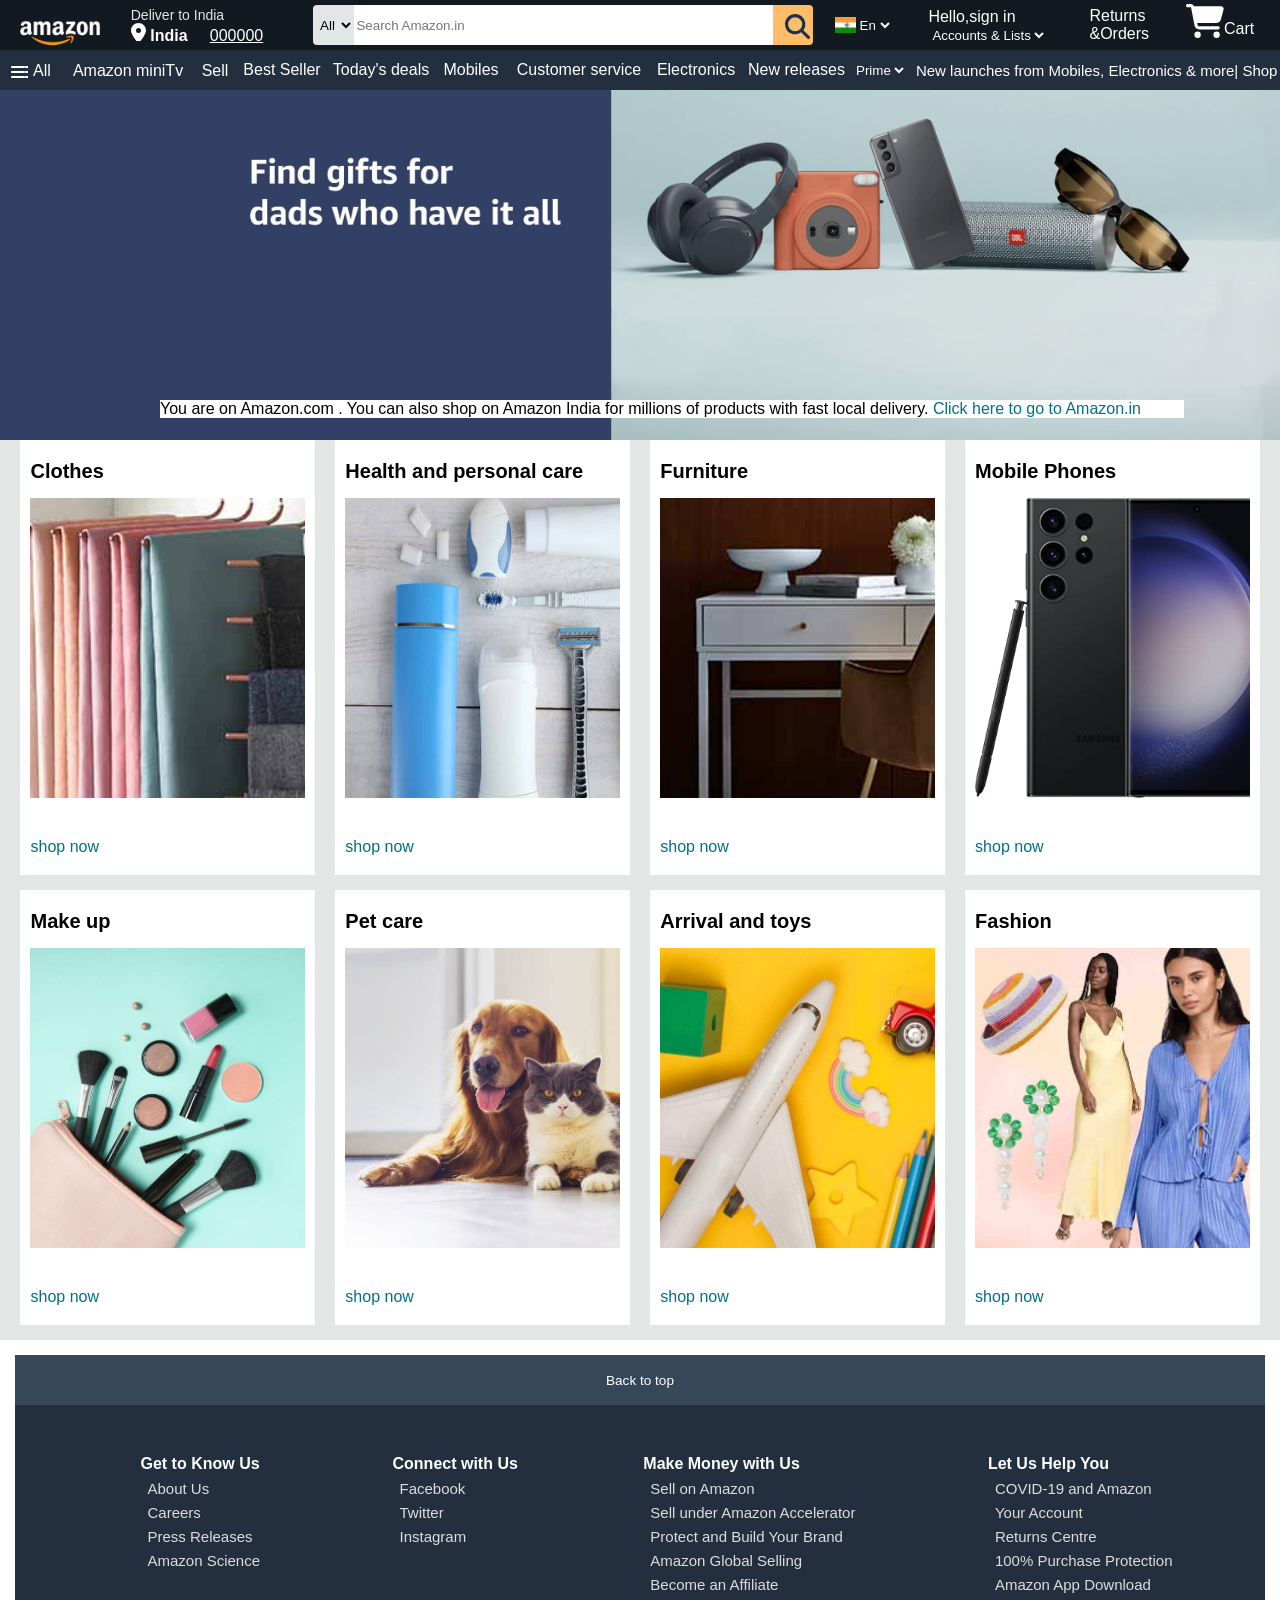
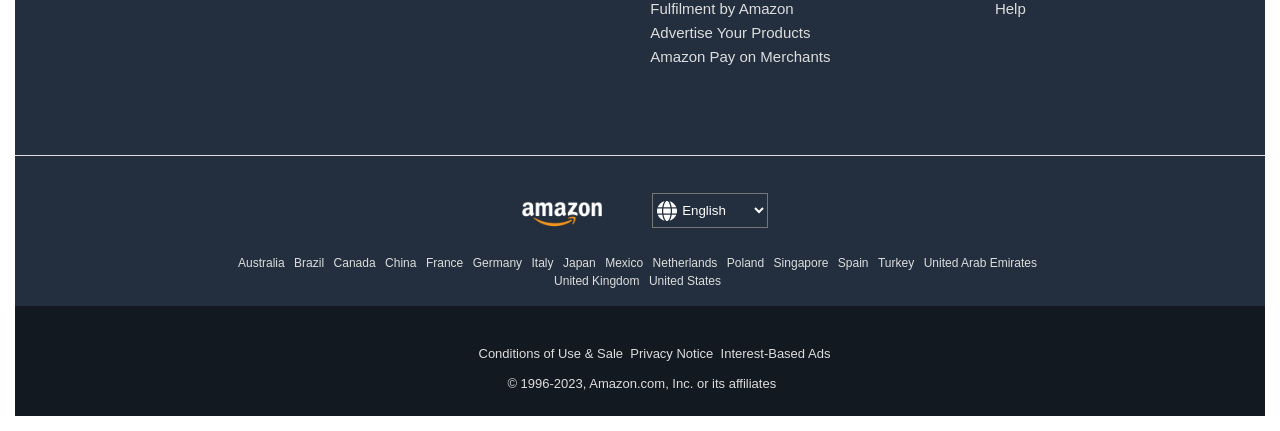
<file: index.html>
<!DOCTYPE html>
<html lang="en">
  <head>
    <link rel="stylesheet" href="styles.css" />
    <title>Amazon</title>
  </head>

  <body>
    <header>
      <div class="navbar">
        <div id="border" class="nav-logo">
          <div class="logo"></div>
        </div>
        <div id="border" class="nav-adress">
          <div class="adress">
            <p id="adress-p">Deliver to India</p>
            <div style="display: inline-block" class="adress-logo"></div>
            <p style="display: inline-block">
              <b style="color: white">India</b>
            </p>
            <pre
              style="display: inline-block"
            >    <u style="color:white">000000</u></pre>
          </div>
        </div>

        <div class="nav-search">
          <select class="select">
            <option value="">All</option>
          </select>
          <input class="search" type="search" placeholder="Search Amazon.in" />
          <input class="search-B" type="button" />
        </div>

        <div id="border" class="nav-lang">
          <div class="lang-img"></div>
          <div class="lang">
            <select class="lang-select">
              <option>En</option>
            </select>
          </div>
        </div>

        <div id="border" class="nav-sign">
          <div class="sign">
            <a class="sign-a" href="">Hello,sign in</a>
            <select id="sign-select">
              <option>
                <a><b>Accounts & Lists</b></a>
              </option>
            </select>
          </div>
        </div>

        <div id="border" class="nav-return">
          <div class="return">
            <a id="return-a" href="#"
              >Returns <br />
              &Orders</a
            >
          </div>
        </div>

        <div id="border" class="cart">
          <div class="cart-img"></div>
          <p id="cart-p">Cart</p>
        </div>
      </div>

      <div class="panel">
        <div id="border1" class="panel-all center">
          <div class="panel-menu"></div>
          <a href="">All</a>
        </div>

        <div id="border1" class="panel-mini center">
          <a href="">Amazon miniTv</a>
        </div>

        <div id="border1" class="panel-sell center">
          <a href="">Sell</a>
        </div>

        <div id="border1" class="panel-Bestseller center">
          <a href="">Best Seller</a>
        </div>

        <div id="border1" class="panel-today-deals center">
          <a href="">Today's deals</a>
        </div>

        <div id="border1" class="panel-mobile center">
          <a href="">Mobiles</a>
        </div>

        <div id="border1" class="panel-customer-service center">
          <a href="">Customer service</a>
        </div>

        <div id="border1" class="panel-electronics center">
          <a href="">Electronics</a>
        </div>

        <div id="border1" class="panel-new center">
          <a href="">New releases</a>
        </div>

        <div id="border1" class="panel-prime center">
          <select style="color: white" id="panel-select">
            <option>Prime</option>
          </select>
        </div>

        <div id="border1" class="panel-right center">
          <a href="">New launches from Mobiles, Electronics & more| Shop now</a>
        </div>
      </div>
    </header>

    <div class="main-image">
      <div class="image"></div>
      <div class="main-image-text">
        You are on Amazon.com . You can also shop on Amazon India for millions
        of products with fast local delivery.
        <a href="#">Click here to go to Amazon.in</a>
      </div>
    </div>

    <div class="shop-section">
      <div class="boX box">
        <div class="box-content">
          <h2 style="font-size: 20px; color: black">Clothes</h2>
          <div
            style="background-image: url('source/box1_image.jpg')"
            class="box-img"
          ></div>
          shop now
        </div>
      </div>

      <div class="boX box">
        <div class="box-content">
          <h2 style="font-size: 20px; color: black">
            Health and personal care
          </h2>
          <div
            style="background-image: url('source/box2_image.jpg')"
            class="box-img"
          ></div>
          shop now
        </div>
      </div>

      <div class="boX box">
        <div class="box-content">
          <h2 style="font-size: 20px; color: black">Furniture</h2>
          <div
            style="background-image: url('source/box3_image.jpg')"
            class="box-img"
          ></div>
          shop now
        </div>
      </div>

      <div class="boX box">
        <div class="box-content">
          <h2 style="font-size: 20px; color: black">Mobile Phones</h2>
          <div
            style="background-image: url('source/box4_image.jpg')"
            class="box-img"
          ></div>
          shop now
        </div>
      </div>

      <div class="boX box">
        <div class="box-content">
          <h2 style="font-size: 20px; color: black">Make up</h2>
          <div
            style="background-image: url('source/box5_image.jpg')"
            class="box-img"
          ></div>
          shop now
        </div>
      </div>

      <div class="boX box">
        <div class="box-content">
          <h2 style="font-size: 20px; color: black">Pet care</h2>
          <div
            style="background-image: url('source/box6_image.jpg')"
            class="box-img"
          ></div>
          shop now
        </div>
      </div>

      <div class="boX box">
        <div class="box-content">
          <h2 style="font-size: 20px; color: black">Arrival and toys</h2>
          <div
            style="background-image: url('source/box7_image.jpg')"
            class="box-img"
          ></div>
          shop now
        </div>
      </div>

      <div class="boX box">
        <div class="box-content">
          <h2 style="font-size: 20px; color: black">Fashion</h2>
          <div
            style="background-image: url('source/box8_image.jpg')"
            class="box-img"
          ></div>
          shop now
        </div>
      </div>
    </div>
    <footer>
      <div class="footer-panel1 center">Back to top</div>
      <div class="footer-panel2">
        <ul>
          <h4>Get to Know Us</h4>

          <a href="">About Us</a>
          <a href="">Careers</a>
          <a href="">Press Releases</a>
          <a href="">Amazon Science</a>
        </ul>

        <ul>
          <h4>Connect with Us</h4>

          <a href="">Facebook</a>
          <a href="">Twitter</a>
          <a href="">Instagram</a>
        </ul>

        <ul>
          <h4>Make Money with Us</h4>
          <a href="">Sell on Amazon</a>
          <a href="">Sell under Amazon Accelerator</a>
          <a href="">Protect and Build Your Brand</a>
          <a href=""> Amazon Global Selling</a>
          <a href=""> Become an Affiliate</a>
          <a href="">Fulfilment by Amazon</a>
          <a href="">Advertise Your Products</a>
          <a href="">Amazon Pay on Merchants</a>
        </ul>

        <ul>
          <h4>Let Us Help You</h4>
          <a href="">COVID-19 and Amazon</a>
          <a href="">Your Account</a>
          <a href="">Returns Centre</a>
          <a href="">100% Purchase Protection</a>
          <a href="">Amazon App Download</a>
          <a href="">Help</a>
        </ul>
      </div>

      <div class="footer-panel3">
        <div class="upper-panel3">
          <div class="footer-panel-logo"></div>
          <div class="footer-panel-language">
            <div class="global-logo"></div>
            <select id="footer-language-select">
              <option>English</option>
            </select>
          </div>
        </div>

        <div class="panel-la">
          <a href=""> Australia</a>
          <a href="">Brazil</a>
          <a href="">Canada</a>
          <a href="">China</a>
          <a href="">France</a>
          <a href="">Germany</a>
          <a href="">Italy</a>
          <a href="">Japan</a>
          <a href="">Mexico</a>
          <a href="">Netherlands</a>
          <a href="">Poland</a>
          <a href="">Singapore</a>
          <a href="">Spain</a>
          <a href="">Turkey</a>
          <a href="">United Arab Emirates</a>
          <br />
          <a href="">United Kingdom</a>
          <a href="">United States</a>
        </div>
      </div>

      <div class="footer-panel4">
        <pre>         Conditions of Use & Sale  Privacy Notice  Interest-Based Ads <br> 
 © 1996-2023, Amazon.com, Inc. or its affiliates</pre>
      </div>
    </footer>
  </body>
</html>
</file>
<file: styles.css>
* {
  margin: 0;
  font-family: Arial, Helvetica, sans-serif;
  border: border-box;
}

.navbar {
  height: 50px;
  background-color: #131921;
  display: flex;
  align-items: center;
  justify-content: space-evenly;
}

.nav-logo {
  height: 41px;
  width: 100px;
}

.logo {
  background-image: url("source/amazon_logo.png");
  background-size: cover;
  width: 100px;
  height: 50px;
}

#border {
  border: 1px solid transparent;

  margin-right: 10px;
}

#border:hover {
  border: 1px solid white;
}

.nav-adress {
  height: 47px;
  width: 160px;
}
.adress-logo {
  background-image: url("source/location-dot-solid\ \(2\).svg");
  width: 15px;
  height: 18px;
  background-size: cover;
}
.nav-search {
  display: flex;
  height: 40px;
  width: 500px;
  align-items: center;
  justify-content: space-evenly;
  border: 2px solid transparent;
}
.nav-search:hover {
  border: 2px solid orange;
}

#adress-p {
  padding-top: 5px;
  color: #e3e6e6;
  font-size: 14px;
}
.select {
  height: 40px;
  width: 50px;
  background-color: #e3e6e6;
  text-align: center;
  border-top-left-radius: 4px;
  border-bottom-left-radius: 4px;
  border: none;
}
.search {
  width: 100%;
  height: 40px;
  border: none;
}
.search-B {
  height: 40px;
  width: 45px;
  background-color: #febd69;
  background-image: url("source/magnifying-glass-solid.svg");
  background-size: 25px;
  background-position-x: 12px;
  background-position-y: 9px;
  background-repeat: no-repeat;
  border-top-right-radius: 4px;
  border-bottom-right-radius: 4px;
  border: none;
}
.nav-lang {
  width: 73px;
  height: 47px;
  margin-left: 10px;
}
.lang-img {
  width: 21px;
  height: 16px;
  background-image: url("source/india_flag.jpg");
  background-size: cover;
}
.lang-select {
  border: none;
  background-color: transparent;
  color: white;
}
.nav-lang {
  display: flex;
  align-items: center;
}
.nav-sign {
  width: 130px;
  height: 40px;

  padding-top: 5px;
}
.sign-a {
  color: white;
  text-decoration: none;
}
#sign-select {
  background-color: transparent;
  color: white;
  border: none;
}
#return-a {
  color: white;
  text-decoration: none;
  padding-top: 5px;
}
.nav-return {
  width: 80px;
  height: 47px;
}
.return {
  display: flex;
  width: 60;
  height: 50;
  align-items: center;
  justify-content: center;
}
.cart {
  width: 80px;
  height: 40px;
  display: flex;
  align-items: center;
  justify-content: center;
  padding-top: 7px;
}
.cart-img {
  width: 38px;
  height: 50px;

  background-image: url("source/cart-shopping-solid\ \(1\).svg");
  background-size: contain;
  background-repeat: no-repeat;
}
#cart-p {
  color: white;
}
.panel {
  width: 1320px;
  height: 40px;
  background-color: #232f3e;

  display: flex;
}
a {
  color: white;
  text-decoration: none;
}
#border1 {
  border: 1px solid transparent;
}
#border1:hover {
  border: 1px solid white;
}
.panel-all {
  width: 60px;
  height: 40px;
  display: flex;
  justify-content: space-evenly;
  align-items: center;
}
.panel-menu {
  height: 14px;
  width: 17px;
  background-image: url("source/bars-solid\ \(1\).svg");
  margin-right: 5px;
}
.panel-mini {
  height: 40px;
  width: 130px;
  margin: 0;
}
.panel-sell {
  height: 40px;
  width: 40px;
}
.center {
  display: flex;
  align-items: center;
  justify-content: center;
}
.panel-Bestseller {
  width: 90px;
}
.panel-today-deals {
  width: 104px;
}
.panel-mobile {
  width: 72px;
}
.panel-customer-service {
  width: 140px;
}
.panel-electronics {
  width: 90px;
}
.panel-new {
  width: 107px;
}
#panel-select {
  background-color: transparent;
  border: none;
}
.panel-right {
  font-size: 15px;
  width: 407px;
}
.main-image {
  height: 350px;
}
.image {
  height: 350px;
  background-image: url("source/hero_image.jpg");
  background-size: cover;
}
.main-image-text {
  background-color: white;
  position: relative;
  bottom: 40px;
  left: 160px;
  width: 80%;
}
.main-image-text a {
  color: #007185;
}
.shop-section {
  display: flex;
  justify-content: space-evenly;
  background-color: #e2e7e6;
  flex-wrap: wrap;
}
.boX {
  height: 400px;
  width: 23%;
  background-color: white;

  padding: 20px 0px 15px;
  margin-bottom: 15px;
}
.box-img {
  background-image: url("source/box1_image.jpg");
  height: 300px;
  background-size: cover;
  background-repeat: no-repeat;
  margin-bottom: 40px;
  margin-top: 15px;
}
.box-content {
  margin-left: 10px;
  margin-right: 10px;
  color: #007185;
}
footer{
  margin:15px;
}
.footer-panel1{
  background-color:#37475a;
  width: 100%;
  color: white;
  height:50px;
  font-size: 0.85rem;

}
.footer-panel2{
  background-color:#232f3e;
  height:300px;
  color:white;
  display:flex;
  justify-content: space-evenly;
  padding-top: 50px;
  border-bottom:0.1px solid #dddddd;
  

}
.footer-panel2 a{
  color:#dddddd;
  display:block;
  margin:7px;
  font-size:15px;
}
.footer-panel2 a:hover{
  text-decoration:underline;
}
.footer-panel3{
  background-color:#232f3e;
  height: 150px;
  display:flex;
 align-items: center;
 justify-content: center;
  flex-direction : column;

}
.upper-panel3{
display: flex;
margin-bottom:25px;

}
.footer-panel-logo{
  width:100px;
  height:50px;
  background-image:url("source/amazon_logo.png");
  background-size: cover;
  position: relative;
  top:13px;
  margin-right:40px;
}
#footer-language-select{
  background-color:transparent;
  color:white;
  width: 116px;
  height: 35px;
  text-align:center;
 
  
}
.global-logo{
height:20px;
width:20px;
background-image:url("source/globe-solid.svg");
background-size:cover;
position:relative;
top:28px;
left:5px;
}
.panel-la{
  text-align:center;
  widtH: 928px;
  height: 36px;
}
.panel-la a{
  color:#dddddd;
  font-size:12px;
  margin-right:5px;
}
.panel-la a:hover{
  text-decoration:underline;
}
.footer-panel4{
  height: 70px;
  background-color:#131921;
  color:#dddddd;
  font-size:13px;
  padding-top:40px;
  text-align: center;
}
</file>
